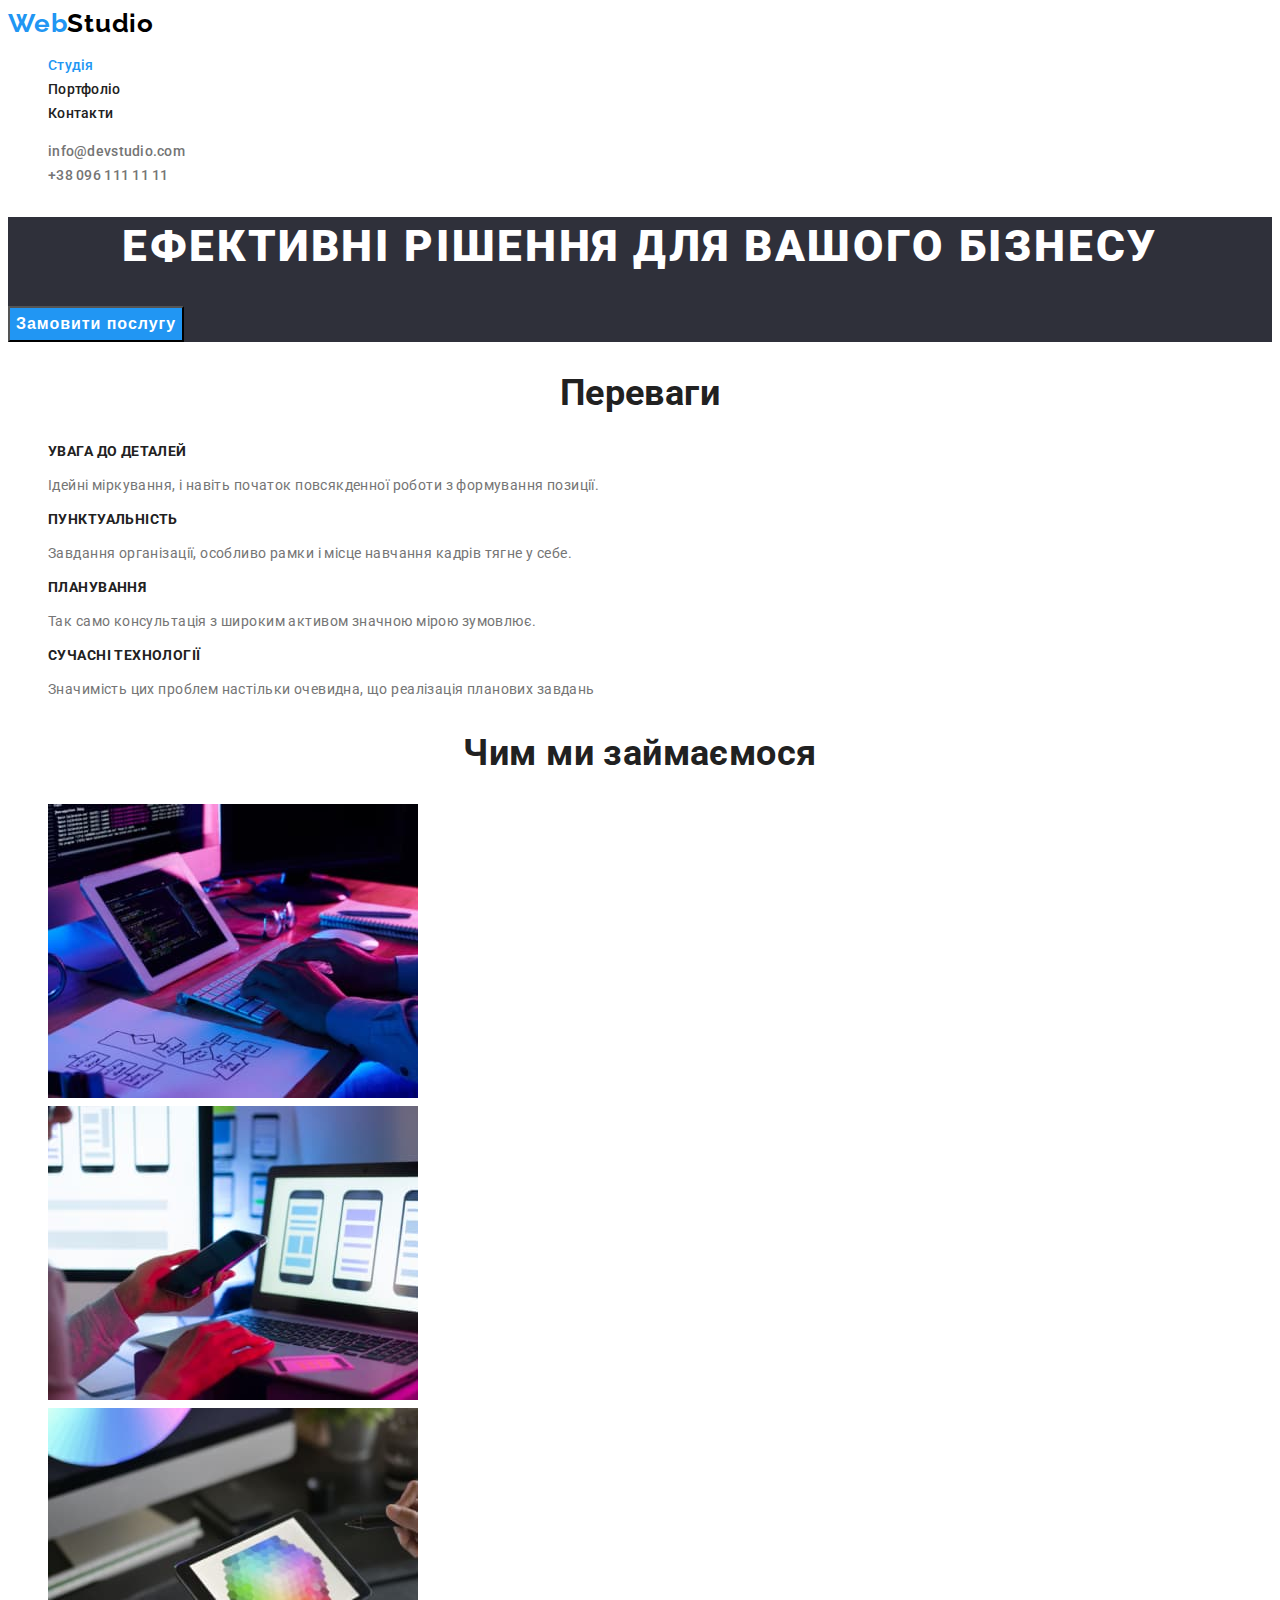
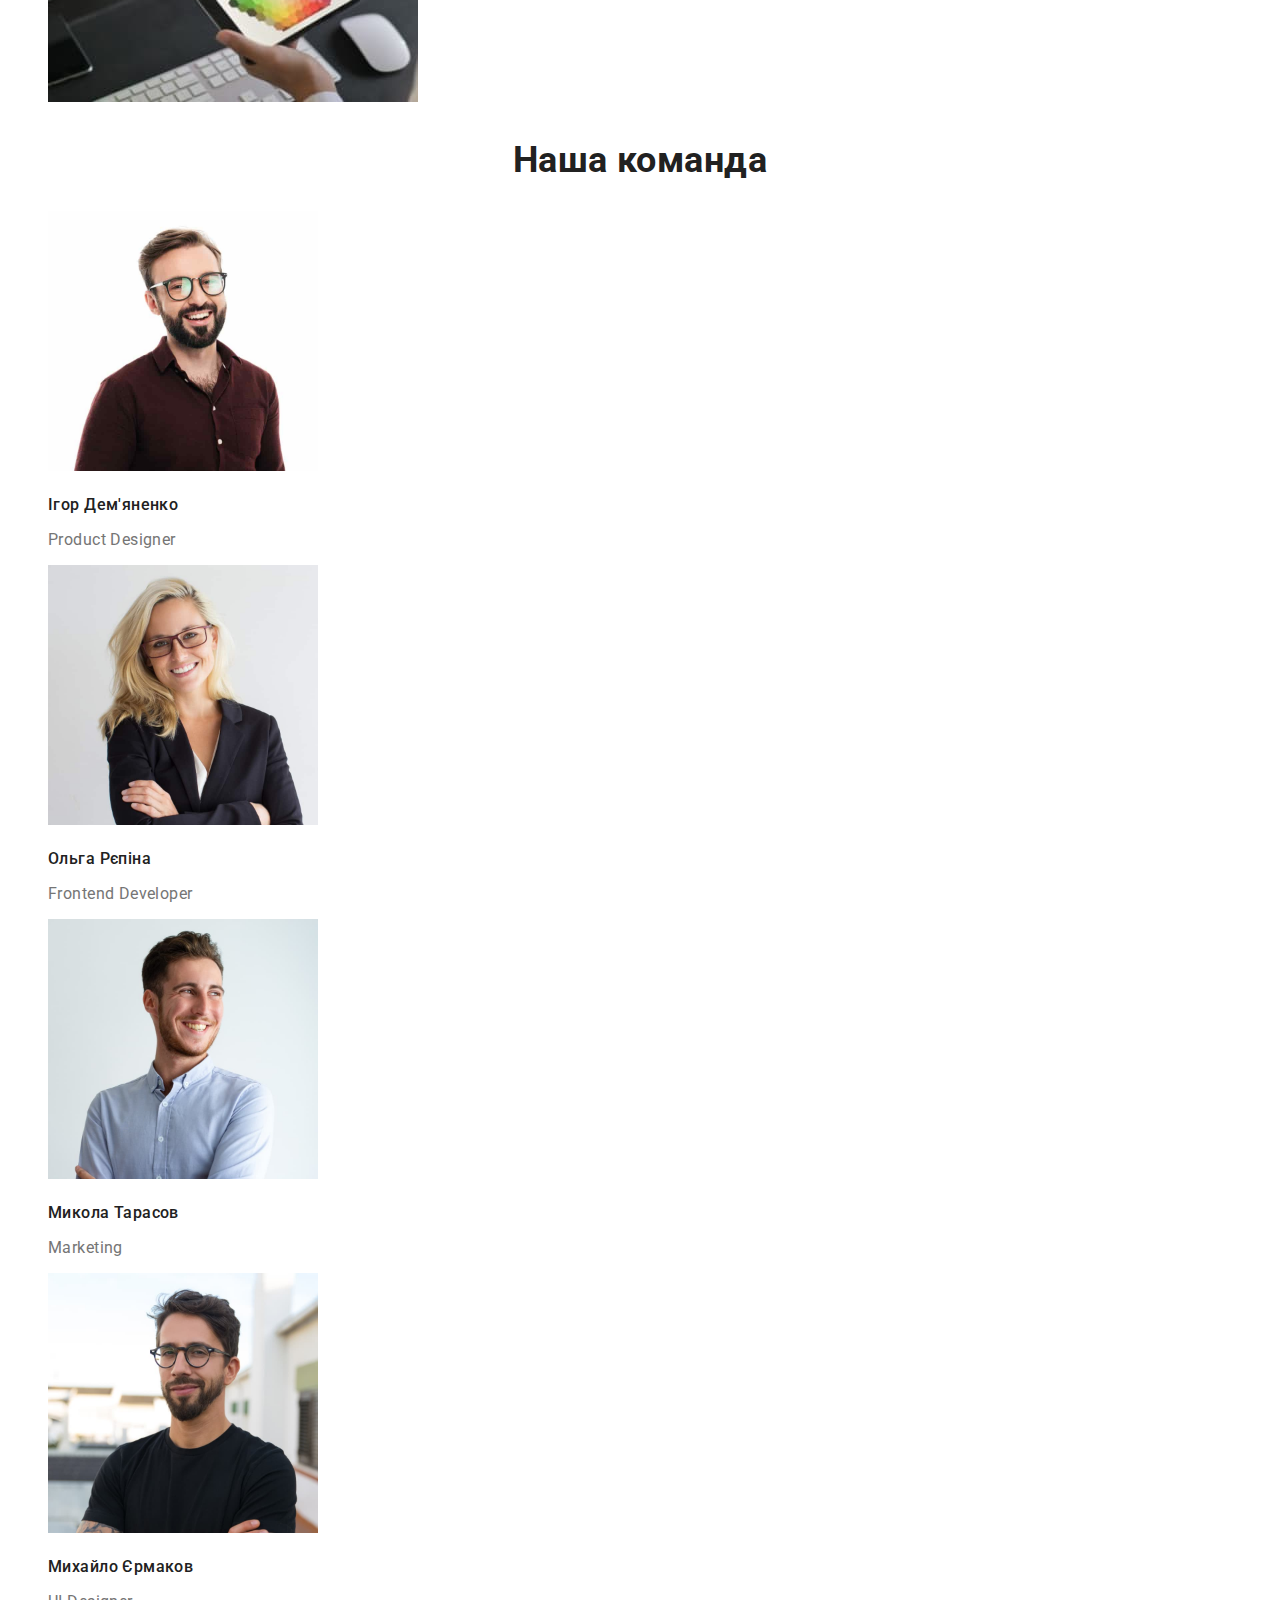
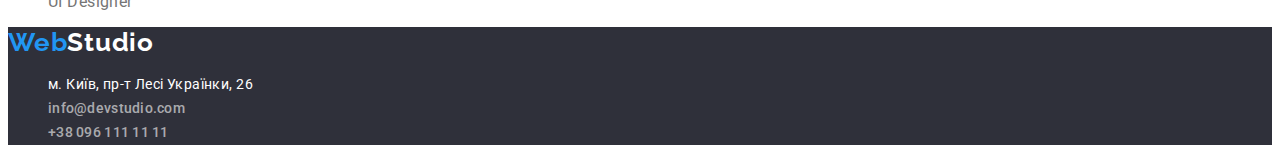
<file: index.html>
<!DOCTYPE html>
<html lang="ru">
  <head>
    <meta charset="UTF-8" />
    <meta name="viewport" content="width=device-width, initial-scale=1.0" />
    <title>Студія</title>
    <!-- <link rel="preconnect" href="https://fonts.googleapis.com">
    <link rel="preconnect" href="https://fonts.gstatic.com" crossorigin> -->
    <link href="https://fonts.googleapis.com/css2?family=Raleway:wght@700&family=Roboto:wght@400;500;700;900&display=swap" rel="stylesheet">
    <link rel="stylesheet" href="./css/styles.css">
    
  </head>
  <body>
    <!-- Шапка сайта -->
    <header>
      <nav>
        <a class="logo" href="./index.html">
            <span>Web</span><span class="logo-ending">Studio</span>
        </a>

        <ul class="site-nav">
          <li><a class="link current" href="./index.html">Студія</a></li>
          <li><a class="link" href="./portfolio.html">Портфоліо</a></li>
          <li><a class="link" href="">Контакти</a></li>
        </ul>
      </nav>

        <ul class="site-nav">
          <li><a class="link-contacts" href="mailto:info@devstudio.com">info@devstudio.com</a></li>
          <li><a class="link-contacts" href="tel:+380961111111">+38 096 111 11 11</a></li>
        </ul>
      
    </header>

    <main>
      
        <!-- Герой -->
      <section class="hero">
        <h1 class="hero-title">Ефективні рішення для вашого бізнесу</h1>
        <button class="button" type="button">Замовити послугу</button>
      </section>

        <!-- Преимущества -->
      <section class="section">
        <h2 class="section-title">Переваги</h2>
    
        <ul class="features-list">
          
          <li>
            <h3 class="title">УВАГА ДО ДЕТАЛЕЙ</h3>
            <p>
            Ідейні міркування, і навіть початок повсякденної роботи з формування позиції.
            </p>
          </li>

          <li>
            <h3 class="title">ПУНКТУАЛЬНІСТЬ</h3>
            <p>
            Завдання організації, особливо рамки і місце навчання кадрів тягне у себе.
            </p>
          </li>

          <li>
            <h3 class="title">ПЛАНУВАННЯ</h3>
            <p>
            Так само консультація з широким активом значною мірою зумовлює.
            </p>
          </li>

          <li>
            <h3 class="title">СУЧАСНІ ТЕХНОЛОГІЇ</h3>
            <p>
            Значимість цих проблем настільки очевидна, що реалізація планових завдань
            </p>
          </li>

        </ul>
      </section>

      <!-- Чем мы занимаемся -->
      <section class="section">
        <h2 class="section-title">Чим ми займаємося</h2>

        <ul class="work-list">

          <li>
            <a href="">
            <img src="./images/box1.jpg" alt="Разработка" width="370" />
            </a>
          </li>

          <li>
            <a href="">
            <img src="./images/box2.jpg" alt="Адаптация" width="370" />
            </a>
           </li>

          <li>
            <a href="">
            <img src="./images/box3.jpg" alt="Дизайн" width="370" />
            </a>
          </li>

        </ul>
      </section>

      <!-- Наша команда -->
      <section class="section">
        <h2 class="section-title">Наша команда</h2>
        
        <ul class="team">
          
          <li>
            <img src="./images/photo1.jpg" alt="Сотрудник" width="270" />
            <h3 class="title">Ігор Дем'яненко</h3>
            <p class="position">Product Designer</p>
          </li>

          <li>
            <img src="./images/photo2.jpg" alt="Сотрудник" width="270" />
            <h3 class="title">Ольга Рєпіна</h3>
            <p class="position">Frontend Developer</p>
          </li>

          <li>
            <img src="./images/photo3.jpg" alt="Сотрудник" width="270" />
            <h3 class="title">Микола Тарасов</h3>
            <p class="position">Marketing</p>
          </li>

          <li>
            <img src="./images/photo4.jpg" alt="Сотрудник" width="270" />
            <h3 class="title">Михайло Єрмаков</h3>
            <p class="position">UI Designer</p>
          </li>

        </ul>
      </section>
    </main>

    <!-- Футер -->
    <footer class="footer">
        <a class="logo" href="/index.html">
          <span>Web</span><span class="logo-ending">Studio</span>
        </a>
        <address>
          <ul class="site-nav">
            <li>
                <a class="link-address" href="">м. Київ, пр-т Лесі Українки, 26
                </a>
            </li>
        
            <li>
              <a class="link-address link-contacts" href="mailto:info@devstudio.com">info@devstudio.com
              </a>
            </li>
        
            <li>
              <a class="link-address link-contacts" href="tel:+380961111111">+38 096 111 11 11
              </a>
            </li>
          </ul>
        </address>
    </footer>
  </body>
</html>
</file>
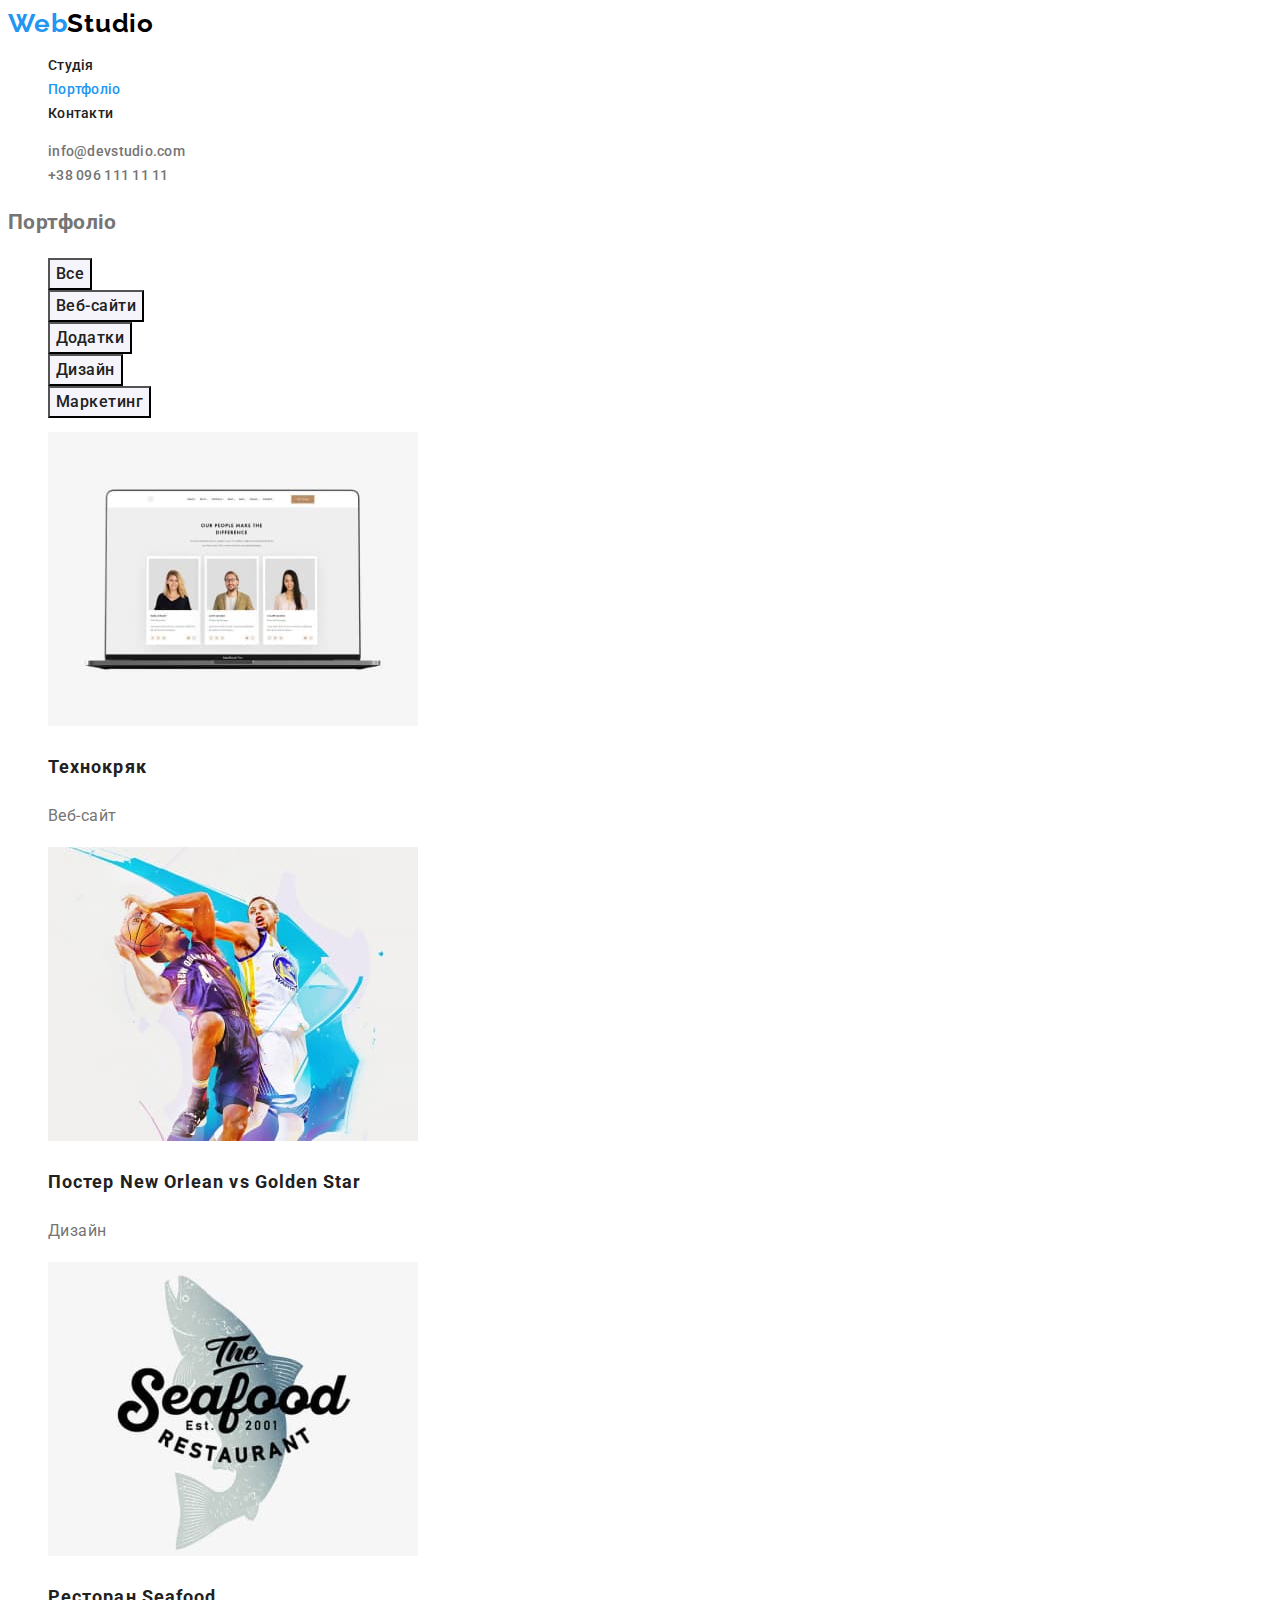
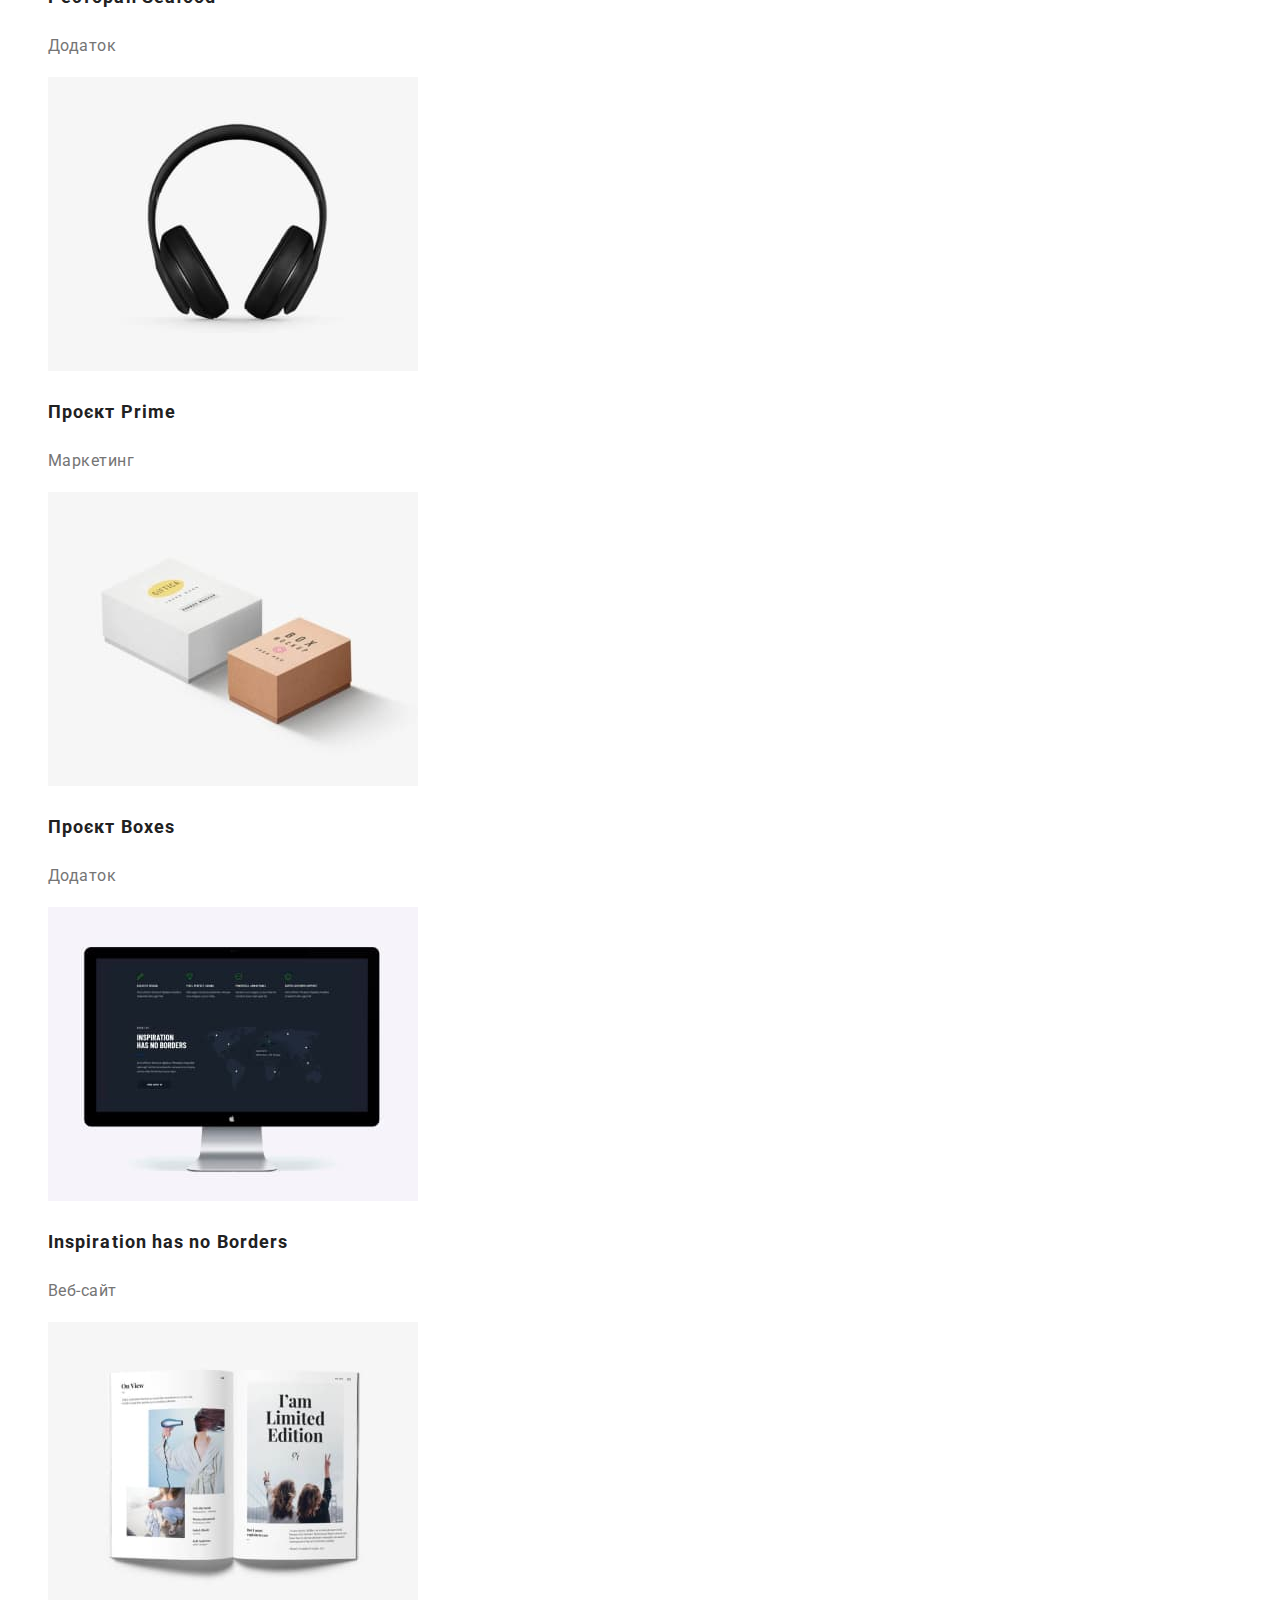
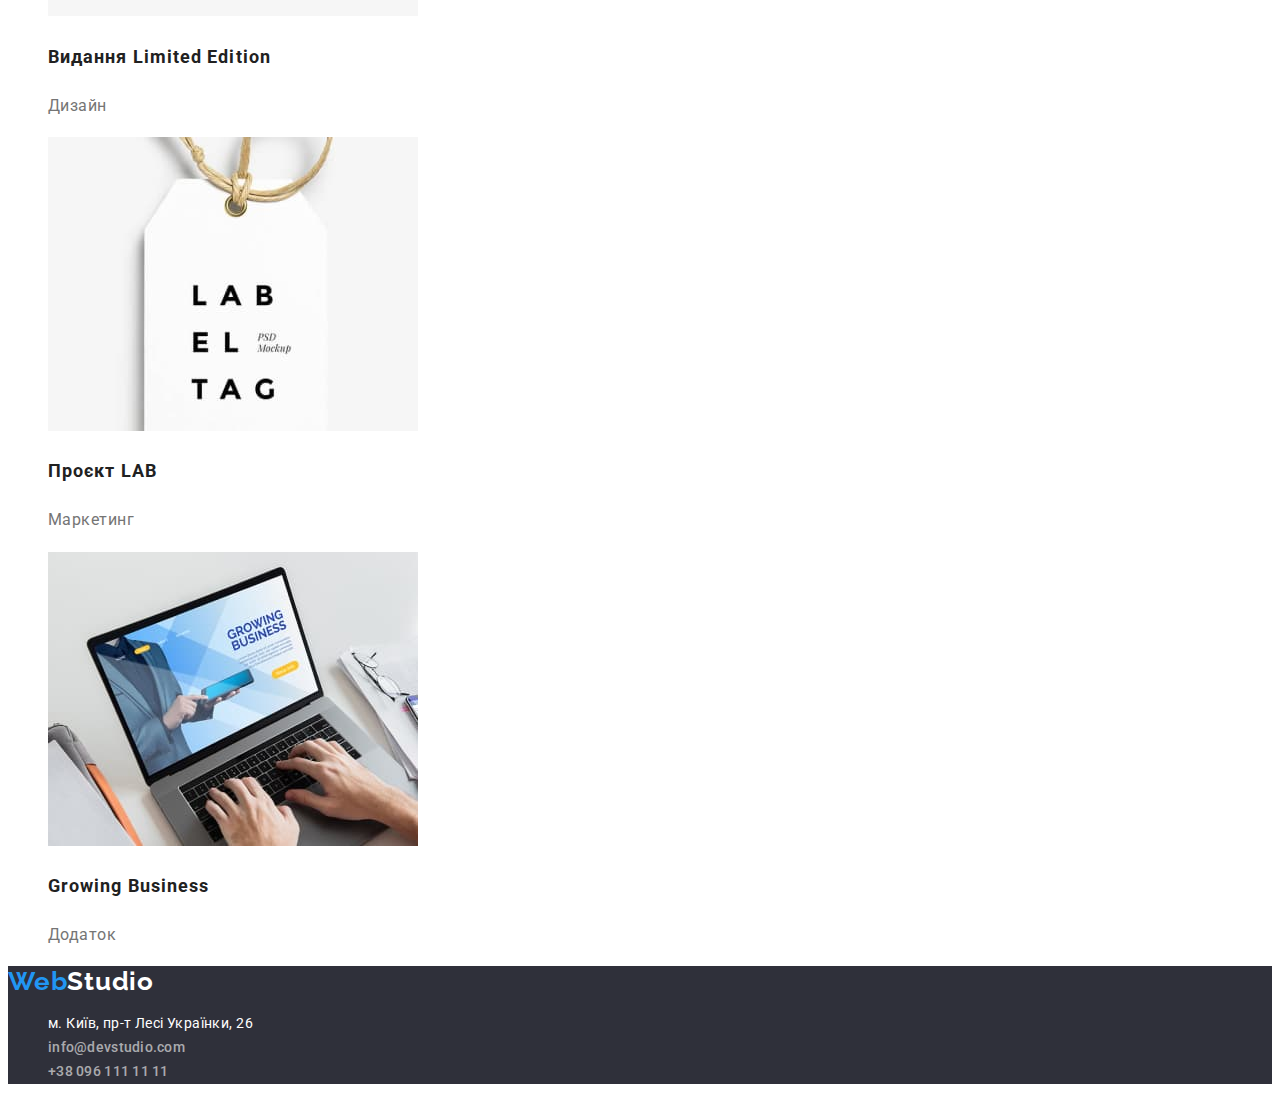
<file: portfolio.html>
<!DOCTYPE html>
<html lang="ru">

<head>
    <meta charset="UTF-8" />
    <meta name="viewport" content="width=device-width, initial-scale=1.0" />
    <title>Портфоліо</title>
    <link rel="preconnect" href="https://fonts.googleapis.com">
    <link rel="preconnect" href="https://fonts.gstatic.com" crossorigin>
    <link href="https://fonts.googleapis.com/css2?family=Raleway:wght@700&family=Roboto:wght@400;500;700;900&display=swap" rel="stylesheet">
    <link rel="stylesheet" href="./css/styles.css">

</head>
<body>
    
    <!-- Шапка сайта -->

        <header>
            <nav>
                <a class="logo" href="./index.html">
                    <span>Web</span><span class="logo-ending">Studio</span>
                </a>
        
                <ul class="site-nav">
                    <li><a class="link" href="./index.html">Студія</a></li>
                    <li><a class="link current" href="./portfolio.html">Портфоліо</a></li>
                    <li><a class="link" href="">Контакти</a></li>
                </ul>
            </nav>
        
            <ul class="site-nav">
                <li><a class="link-contacts" href="mailto:info@devstudio.com">info@devstudio.com</a></li>
                <li><a class="link-contacts" href="tel:+380961111111">+38 096 111 11 11</a></li>
            </ul>
        
        </header>

    <main>

        <!-- Портфоліо -->
        
        <section>

            <h2>Портфоліо</h2>

        <!-- Меню -->

            <ul>
                <li class="portfolio"><button class="button" type="button">Все</button></li>
                <li class="portfolio"><button class="button" type="button">Веб-сайти</button></li>
                <li class="portfolio"><button class="button" type="button">Додатки</button></li>
                <li class="portfolio"><button class="button" type="button">Дизайн</button></li>
                <li class="portfolio"><button class="button" type="button">Маркетинг</button></li>
            </ul>

        <!-- Приклади робіт -->

            <ul>
                <li class="portfolio">
                    <img src="./images/img1.jpg" alt="Фото портфоліо" width="370">
                    <h2 class="portfolio-titles">Технокряк</h2>
                    <p class="portfolio-group">Веб-сайт</p>
                </li>
                <li class="portfolio">
                    <img src="./images/img2.jpg" alt="Фото портфоліо" width="370">
                    <h2 class="portfolio-titles">Постер New Orlean vs Golden Star</h2>
                    <p class="portfolio-group">Дизайн</p>
                </li>
                <li class="portfolio">
                    <img src="./images/img3.jpg" alt="Фото портфоліо" width="370">
                    <h2 class="portfolio-titles">Ресторан Seafood</h2>
                    <p class="portfolio-group">Додаток</p>
                </li>
                <li class="portfolio">
                    <img src="./images/img4.jpg" alt="Фото портфоліо" width="370">
                    <h2 class="portfolio-titles">Проєкт Prime</h2>
                    <p class="portfolio-group">Маркетинг</p>
                </li>
                <li class="portfolio">
                    <img src="./images/img5.jpg" alt="Фото портфоліо" width="370">
                    <h2 class="portfolio-titles">Проєкт Boxes</h2>
                    <p class="portfolio-group">Додаток</p>
                </li>
                <li class="portfolio">
                    <img src="./images/img6.jpg" alt="Фото портфоліо" width="370">
                    <h2 class="portfolio-titles">Inspiration has no Borders</h2>
                    <p class="portfolio-group">Веб-сайт</p>
                </li>
                <li class="portfolio">
                    <img src="./images/img7.jpg" alt="Фото портфоліо" width="370">
                    <h2 class="portfolio-titles">Видання Limited Edition</h2>
                    <p class="portfolio-group">Дизайн</p>
                </li>
                <li class="portfolio">
                    <img src="./images/img8.jpg" alt="Фото портфоліо" width="370">
                    <h2 class="portfolio-titles">Проєкт LAB</h2>
                    <p class="portfolio-group">Маркетинг</p>
                </li>
                <li class="portfolio">
                    <img src="./images/img9.jpg" alt="Фото портфоліо" width="370">
                    <h2 class="portfolio-titles">Growing Business</h2>
                    <p class="portfolio-group">Додаток</p>
                </li>
            </ul>

        </section>



    </main>

    <!-- Футер -->
    <footer class="footer">
        <a class="logo" href="/index.html">
            <span>Web</span><span class="logo-ending">Studio</span>
        </a>
        <address>
          <ul class="site-nav">
            <li>
                <a class="link-address" href="">м. Київ, пр-т Лесі Українки, 26
                </a>
            </li>
    
            <li>
                <a class="link-address link-contacts" href="mailto:info@devstudio.com">info@devstudio.com
                </a>
            </li>
    
            <li>
                <a class="link-address link-contacts" href="tel:+380961111111">+38 096 111 11 11
                </a>
            </li>
          </ul>
        </address>
    </footer>
</body>
</html>
</file>
<file: css/styles.css>
/* Цвет основного  текста #757575 */
/* Вторичгный цвет текста #212121 */
/* белый #ffffff */
/* вторичный белый rgba(255, 255, 255, 0.6) */
/* Акцент #2196F3 */
/* Первичный цвет фона #ffffff */
/* Вторичный цвет фона #2F303A */
/* Цвет фона кнопок #F5F4FA; */
/* описане шрифтов Roboto и Raleway    
    font-family: 'Raleway', sans-serif;
    font-family: 'Roboto', sans-serif; */


:root {
    --primary-text-color: #757575;
    --title-text-color: #212121;
    --accent-color: #2196F3;
    --primary-white-color: #ffffff;
    --secondary-white-color: rgba(255, 255, 255, 0.6);
    --secondary-background-color: #2F303A;
    --logo-second-part: #000000;
    --button-background-color: #F5F4FA;

}

body {
    background-color: var(--primary-white-color);
    color: var(--primary-text-color);
    
    font-family: Roboto, sans-serif;
    font-weight: 400;
    font-size: 14px;
    line-height: 1.71;
    letter-spacing: 0.03em;
}

/* Header */

.logo {
    color: var(--accent-color);
    text-decoration: none;
    
    font-family: Raleway, sans-serif;
    font-weight: 700;
    font-size: 26px;
    line-height: 1.19;
    letter-spacing: 0.03em;
}

.logo .logo-ending {
    color: var(--logo-second-part);
}

/* Site nav */

.link {
    color: var(--title-text-color);
    text-decoration: none;

    font-weight: 500;
    font-size: 14px;
    line-height: 1.14;
    letter-spacing: 0.02em;
}

.site-nav {
    color: var(--title-text-color);
    list-style-type: none;
}

.site-nav .link.current {
    color: var(--accent-color);
}

.link-contacts {
    color: var(--primary-text-color);
    text-decoration: none;

    font-weight: 500;
    font-size: 14px;
    line-height: 1.14;
    letter-spacing: 0.02em;
}

.site-nav .link:hover,
.site-nav .link:focus {
    color: var(--accent-color);
}

.site-nav .link-contacts:hover,
.site-nav .link-contacts:focus {
    color: var(--accent-color);
}

/* Hero */

.hero {
    background-color: var(--secondary-background-color);
}

.hero-title {
    color: var(--primary-white-color);

    font-weight: 900;
    font-size: 44px;
    line-height: 1.36;
    text-align: center;
    letter-spacing: 0.06em;
    text-transform: uppercase;
}

.button {
    color: var(--primary-white-color);
    background-color: var(--accent-color);

    font-weight: 700;
    font-size: 16px;
    line-height: 1.88;
    display: flex;
    align-items: center;
    text-align: center;
    letter-spacing: 0.06em;

    cursor: pointer;
}

/* Section */

.section-title {
    color: var(--title-text-color);

    font-weight: 700;
    font-size: 36px;
    line-height: 1.17;
    text-align: center;
}

/* Features */

.features-list {
    list-style-type: none;
}

.features-list .title {
    color: var(--title-text-color);

    font-weight: 700;
    font-size: 14px;
    line-height: 1.14;
    text-transform: uppercase;
}

.title {

    font-size: 14px;
    line-height: 1.71;
}

/* What are we doing */

.work-list {
    list-style-type: none;

}

/* Team */

.team {
    list-style-type: none;
}
.team .title {
    color: var(--title-text-color);

    font-weight: 500;
    font-size: 16px;
    line-height: 1.19;
    
}

.position {

    font-size: 16px;
    line-height: 1.19;
}
/* Footer */

.footer {
    background-color: var(--secondary-background-color);
}

.footer .logo-ending {
    color: var(--primary-white-color);
}
.link-address {
    color: var(--primary-white-color);
    text-decoration: none;
    font-style: normal;
}

.link-address.link-contacts {
    color: var(--secondary-white-color);
}

/* Портфоліо МЕНЮ */

.portfolio {
    list-style-type: none;
}

.portfolio .button {
    color: var(--title-text-color);
    background-color: var(--button-background-color);

    font-family: inherit;
    font-weight: 500;
    font-size: 16px;
    line-height: 1.62;
    letter-spacing: 0.03em;
}

.portfolio .button:hover,
.portfolio .button:focus {
    color: var(--primary-white-color);
    background-color: var(--accent-color);
}

.portfolio-titles {
    color: var(--title-text-color);

    font-weight: 700;
    font-size: 18px;
    line-height: 2;
    letter-spacing: 0.06em;
}

.portfolio-group {

    font-size: 16px;
    line-height: 1.88;
    letter-spacing: 0.03em;
}
</file>
